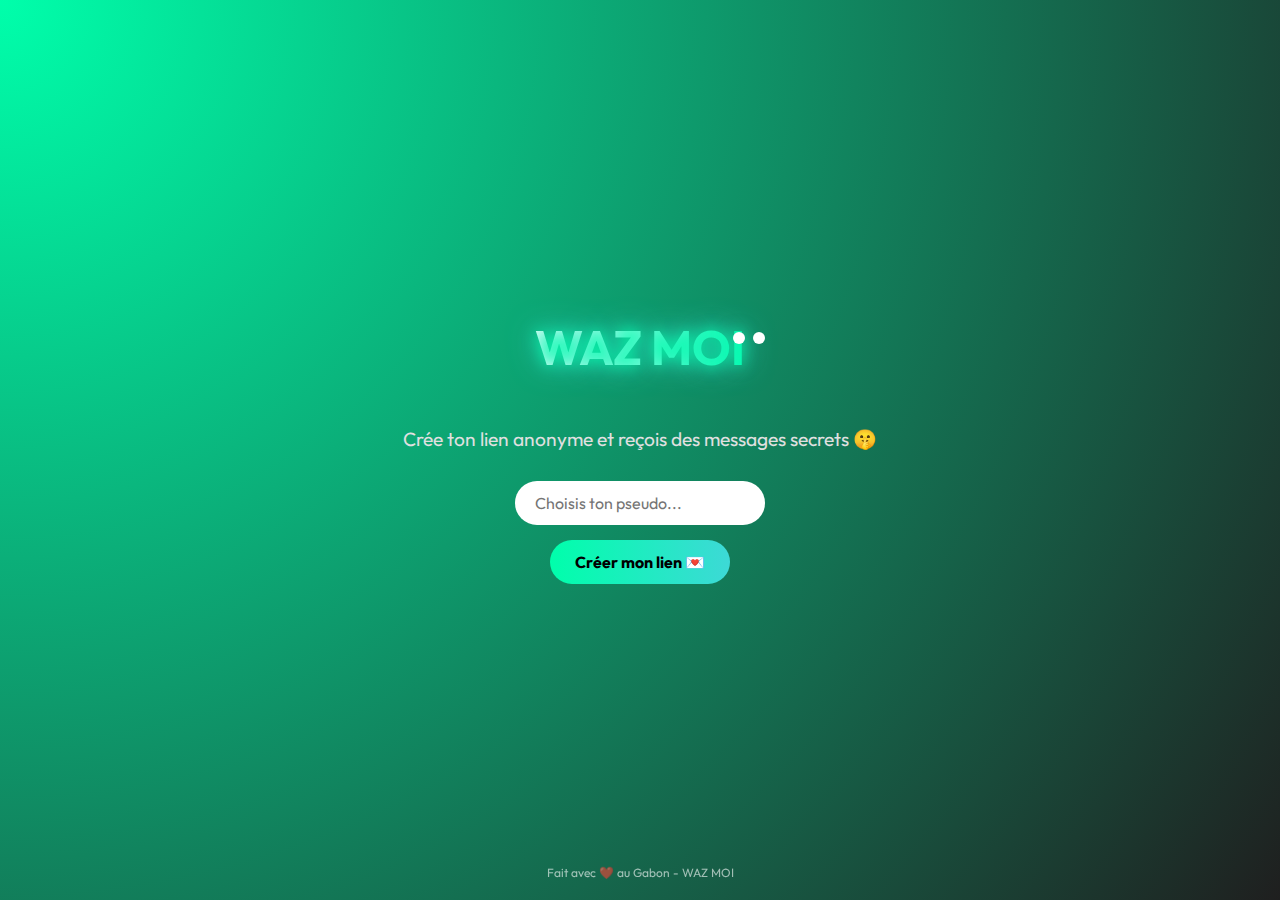
<file: index.html>
<!DOCTYPE html>
<html lang="fr">
<head>
  <meta charset="UTF-8" />
  <meta name="viewport" content="width=device-width, initial-scale=1.0"/>
  <title>WAZ MOI - Anonyme & Stylé</title>
  <style>
    @import url('https://fonts.googleapis.com/css2?family=Outfit:wght@400;700&display=swap');

    * {
      margin: 0;
      padding: 0;
      box-sizing: border-box;
      font-family: 'Outfit', sans-serif;
    }

    body {
      background: radial-gradient(circle at top left, #00FFAB 0%, #1f1f1f 100%);
      color: white;
      min-height: 100vh;
      display: flex;
      flex-direction: column;
      align-items: center;
      justify-content: center;
      text-align: center;
      overflow: hidden;
      padding: 20px;
    }

    .logo-container {
      position: relative;
      display: inline-block;
      animation: pulse 2s infinite;
      margin-bottom: 40px;
    }

    .logo-eyes {
      position: absolute;
      top: 15px;
      right: -20px;
      display: flex;
      gap: 8px;
      animation: blink 3s infinite;
    }

    .eye {
      width: 12px;
      height: 12px;
      background: white;
      border-radius: 50%;
    }

    @keyframes pulse {
      0% { transform: scale(1); }
      50% { transform: scale(1.05); }
      100% { transform: scale(1); }
    }

    @keyframes blink {
      0%, 95%, 100% { transform: scaleY(1); }
      96%, 97%, 98% { transform: scaleY(0.1); }
    }

    h1 {
      font-size: 3rem;
      background: linear-gradient(to right, #ffffff, #00FFAB);
      -webkit-background-clip: text;
      color: transparent;
      margin-bottom: 10px;
    }

    p {
      font-size: 1.2rem;
      color: #e0e0e0;
      margin-bottom: 30px;
    }

    input {
      padding: 12px 20px;
      border-radius: 25px;
      border: none;
      outline: none;
      font-size: 1rem;
      width: 250px;
      max-width: 90%;
    }

    button {
      margin-top: 15px;
      padding: 12px 25px;
      font-size: 1rem;
      font-weight: bold;
      border: none;
      border-radius: 25px;
      background: linear-gradient(to right, #00FFAB, #3DD9D6);
      color: black;
      cursor: pointer;
      transition: transform 0.3s;
    }

    button:hover {
      transform: scale(1.05);
    }

    footer {
      position: absolute;
      bottom: 20px;
      font-size: 12px;
      opacity: 0.6;
    }

    .glow {
      text-shadow: 0 0 15px #00ffab, 0 0 30px #3dd9d6;
    }
  </style>
</head>
<body>
  <div class="logo-container">
    <h1 class="glow">WAZ MOI</h1>
    <div class="logo-eyes">
      <div class="eye"></div>
      <div class="eye"></div>
    </div>
  </div>

  <p>Crée ton lien anonyme et reçois des messages secrets 🤫</p>

  <input type="text" id="pseudoInput" placeholder="Choisis ton pseudo..." />
  <button onclick="goToUser()">Créer mon lien 💌</button>

  <footer>Fait avec ❤️ au Gabon - WAZ MOI</footer>

  <script>
    function goToUser() {
      const pseudo = document.getElementById("pseudoInput").value.trim();
      if (pseudo.length < 3) {
        alert("Choisis un pseudo valide (min 3 caractères).");
        return;
      }
      window.location.href = `user.html?pseudo=${pseudo}`;
    }
  </script>
</body>
</html>
</file>
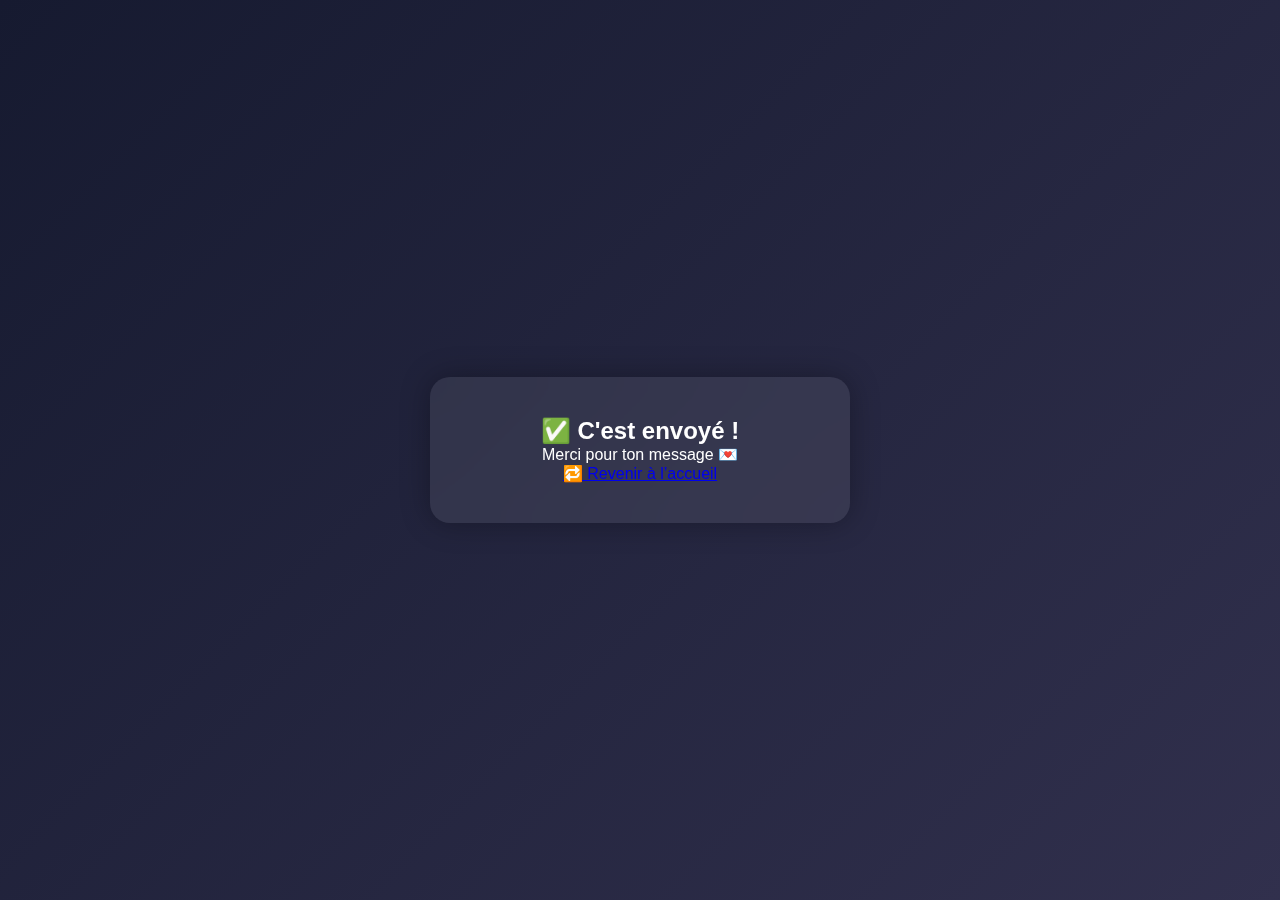
<file: success.html>
<!DOCTYPE html>
<html lang="fr">
<head>
  <meta charset="UTF-8" />
  <meta name="viewport" content="width=device-width, initial-scale=1.0"/>
  <title>Message envoyé !</title>
  <link rel="stylesheet" href="assets/style.css" />
</head>
<body>
  <div class="container">
    <h2>✅ C'est envoyé !</h2>
    <p>Merci pour ton message 💌</p>
    <a href="index.html" class="btn">🔁 Revenir à l’accueil</a>
  </div>
</body>
</html>
</file>
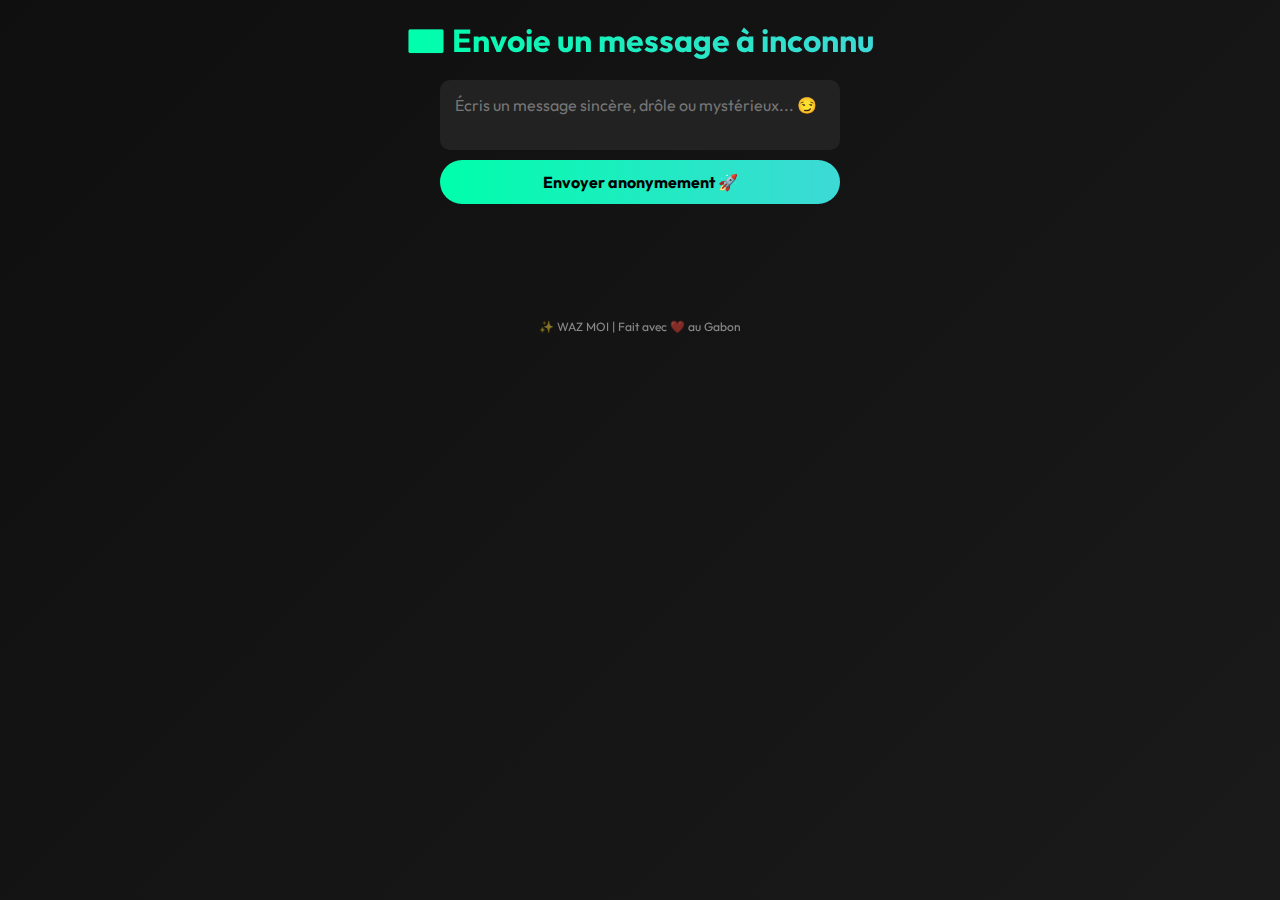
<file: user.html>
<!DOCTYPE html>
<html lang="fr">
<head>
  <meta charset="UTF-8" />
  <meta name="viewport" content="width=device-width, initial-scale=1.0"/>
  <title>WAZ MOI - Reçois des messages</title>
  <style>
    @import url('https://fonts.googleapis.com/css2?family=Outfit:wght@300;600&display=swap');
    * { margin: 0; padding: 0; box-sizing: border-box; font-family: 'Outfit', sans-serif; }
    body {
      background: linear-gradient(135deg, #0f0f0f, #1a1a1a);
      color: white;
      min-height: 100vh;
      padding: 20px;
      display: flex;
      flex-direction: column;
      align-items: center;
      overflow-x: hidden;
    }
    h1 {
      font-size: 2rem;
      margin-bottom: 20px;
      background: linear-gradient(to right, #00FFAB, #3DD9D6);
      -webkit-background-clip: text;
      color: transparent;
      animation: glow 1.5s ease-in-out infinite alternate;
      text-align: center;
    }
    @keyframes glow {
      from { text-shadow: 0 0 10px #00ffab; }
      to { text-shadow: 0 0 20px #00ffab, 0 0 30px #3dd9d6; }
    }
    #messageForm {
      display: flex;
      flex-direction: column;
      gap: 10px;
      width: 100%;
      max-width: 400px;
    }
    textarea {
      width: 100%;
      padding: 15px;
      font-size: 16px;
      border-radius: 10px;
      border: none;
      background: #222;
      color: white;
      resize: none;
      transition: background 0.3s ease;
    }
    textarea:focus {
      background: #333;
      outline: none;
    }
    button {
      background: linear-gradient(to right, #00FFAB, #3DD9D6);
      border: none;
      padding: 12px;
      font-size: 16px;
      color: #000;
      border-radius: 30px;
      font-weight: bold;
      cursor: pointer;
      transition: transform 0.2s ease;
    }
    button:hover {
      transform: scale(1.05);
    }
    #confirmation {
      margin-top: 15px;
      font-weight: bold;
      color: #00FFAB;
      text-align: center;
    }
    #messageList {
      margin-top: 40px;
      width: 100%;
      max-width: 500px;
      display: flex;
      flex-direction: column;
      gap: 10px;
    }
    .bubble {
      background: #1f1f1f;
      padding: 15px;
      border-radius: 15px;
      position: relative;
      animation: fadeIn 0.6s ease;
    }
    .bubble::after {
      content: "💬";
      position: absolute;
      right: 15px;
      top: 10px;
    }
    @keyframes fadeIn {
      from { opacity: 0; transform: translateY(10px); }
      to { opacity: 1; transform: translateY(0); }
    }
    .emoji-reactions {
      margin-top: 10px;
      display: flex;
      gap: 8px;
      justify-content: start;
      font-size: 18px;
    }
    .emoji-reactions span {
      cursor: pointer;
      transition: transform 0.2s;
    }
    .emoji-reactions span:hover {
      transform: scale(1.3);
    }
    footer {
      margin-top: 60px;
      font-size: 12px;
      opacity: 0.5;
    }
  </style>
</head>
<body>
  <h1>💌 Envoie un message à <span id="pseudo">...</span></h1>

  <form id="messageForm">
    <textarea id="messageInput" placeholder="Écris un message sincère, drôle ou mystérieux... 😏" required></textarea>
    <button type="submit">Envoyer anonymement 🚀</button>
  </form>

  <p id="confirmation"></p>
  <section id="messageList"></section>
  <footer>✨ WAZ MOI | Fait avec ❤️ au Gabon</footer>

  <script>
    const params = new URLSearchParams(window.location.search);
    const username = params.get("pseudo");
    document.getElementById("pseudo").textContent = username || "inconnu";

    const form = document.getElementById("messageForm");
    const input = document.getElementById("messageInput");
    const confirm = document.getElementById("confirmation");
    const list = document.getElementById("messageList");

    form.addEventListener("submit", async (e) => {
      e.preventDefault();
      const message = input.value.trim();
      if (!message || !username) {
        confirm.textContent = "❌ Erreur : pseudo ou message manquant.";
        return;
      }

      try {
        const res = await fetch("http://muzansigma.totsuka.web.id:2024/send", {
          method: "POST",
          headers: { "Content-Type": "application/json" },
          body: JSON.stringify({ username, message }),
        });

        const data = await res.json();
        if (data.success) {
          confirm.textContent = "✅ Message envoyé !";
          input.value = "";
          fetchMessages();
        } else {
          confirm.textContent = "❌ Erreur lors de l'envoi.";
        }
      } catch (err) {
        confirm.textContent = "❌ Serveur injoignable.";
      }
    });

    async function fetchMessages() {
      if (!username) return;
      try {
        const res = await fetch(`http://muzansigma.totsuka.web.id:2024/get?username=${username}`);
        const data = await res.json();
        list.innerHTML = "";
        data.messages.forEach(m => {
          const bubble = document.createElement("div");
          bubble.className = "bubble";
          bubble.innerHTML = `
            ${m.message}
            <div class="emoji-reactions">
              <span>😂</span><span>🔥</span><span>😳</span><span>❤️</span><span>👍</span>
            </div>
          `;
          list.appendChild(bubble);
        });
      } catch (err) {
        list.innerHTML = "<p>Impossible de charger les messages.</p>";
      }
    }

    fetchMessages();
    setInterval(fetchMessages, 30000);
  </script>
</body>
</html>
</file>
<file: assets/style.css>
/* Reset */
* {
  margin: 0;
  padding: 0;
  box-sizing: border-box;
}

body {
  font-family: 'Poppins', sans-serif;
  background: linear-gradient(135deg, #161a30, #31304d);
  min-height: 100vh;
  display: flex;
  align-items: center;
  justify-content: center;
  padding: 2rem;
  color: white;
  overflow: hidden;
}

/* Container stylé */
.container {
  background: rgba(255, 255, 255, 0.08);
  border-radius: 20px;
  padding: 2.5rem 2rem;
  width: 100%;
  max-width: 420px;
  backdrop-filter: blur(20px);
  box-shadow: 0 0 30px rgba(0, 0, 0, 0.3);
  text-align: center;
  animation: fadeInUp 0.8s ease forwards;
}

h1 {
  font-size: 2rem;
  font-weight: 700;
  margin-bottom: 0.5rem;
  display: flex;
  justify-content: center;
  align-items: center;
  gap: 0.5rem;
}

.logo-text {
  background: linear-gradient(90deg, #ffa3fd, #9effff);
  -webkit-background-clip: text;
  -webkit-text-fill-color: transparent;
}

.eyes {
  display: inline-block;
  animation: blinkEyes 3s infinite ease-in-out;
}

@keyframes blinkEyes {
  0%, 90%, 100% {
    transform: scaleY(1);
    opacity: 1;
  }
  92%, 94% {
    transform: scaleY(0.1);
    opacity: 0.7;
  }
}

.subtitle {
  font-size: 1rem;
  color: rgba(255, 255, 255, 0.8);
  margin-bottom: 2rem;
}

form {
  display: flex;
  flex-direction: column;
  gap: 1rem;
}

input {
  background: rgba(255, 255, 255, 0.1);
  border: none;
  border-radius: 12px;
  padding: 1rem;
  font-size: 1rem;
  color: white;
  outline: none;
}

input::placeholder {
  color: rgba(255, 255, 255, 0.6);
}

button {
  background: linear-gradient(to right, #00c9ff, #92fe9d);
  border: none;
  border-radius: 12px;
  padding: 1rem;
  font-weight: bold;
  cursor: pointer;
  color: #111;
  font-size: 1rem;
  transition: 0.3s ease;
}

button:hover {
  transform: scale(1.03);
  box-shadow: 0 0 12px rgba(0, 255, 200, 0.4);
}

@keyframes fadeInUp {
  0% {
    opacity: 0;
    transform: translateY(30px);
  }
  100% {
    opacity: 1;
    transform: translateY(0);
  }
}

/* Responsive */
@media (max-width: 500px) {
  .container {
    padding: 2rem 1.5rem;
  }

  h1 {
    font-size: 1.8rem;
  }
}
</file>
